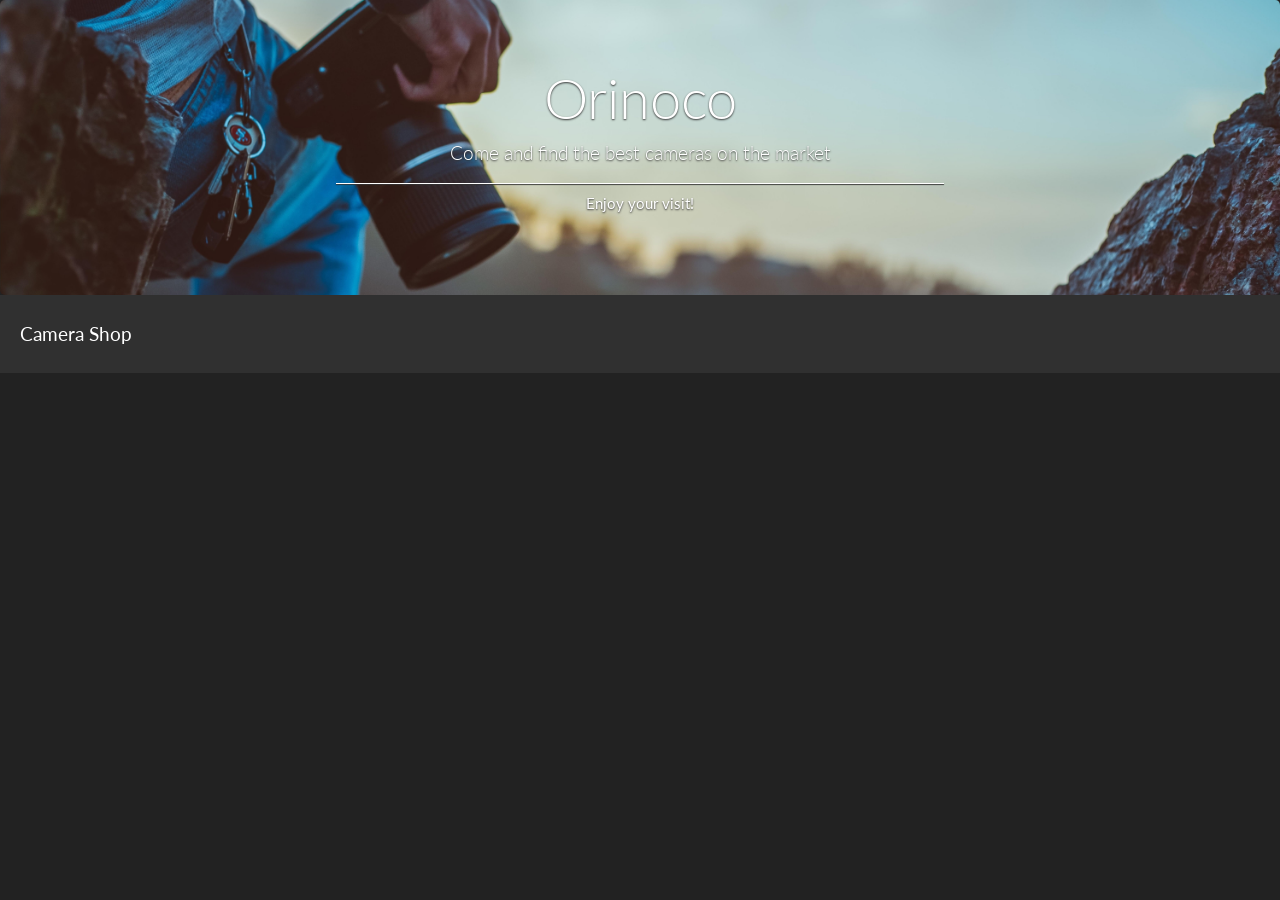
<file: frontend/html/index.html>
<!DOCTYPE html>
<html lang="fr">

<head>
  <meta charset="UTF-8">
  <meta name="viewport" content="width=device-width, initial-scale=1.0">
  <title>Orinoco</title>
  <link rel="shortcut icon" href="../img/favicon.png" />
  <link rel="stylesheet" href="../css/bootstrap.css">
  <link rel="stylesheet" href="../css/main.css">
  <script src="https://cdnjs.cloudflare.com/ajax/libs/jquery/3.5.1/jquery.min.js"
    integrity="sha512-bLT0Qm9VnAYZDflyKcBaQ2gg0hSYNQrJ8RilYldYQ1FxQYoCLtUjuuRuZo+fjqhx/qtq/1itJ0C2ejDxltZVFg==" defer
    crossorigin="anonymous"></script>
  <script src="../../frontend/js/index.js" defer></script>
</head>

<body>
  <a href="./index.html" class="text-decoration-none">
    <div class="jumbotron text-white text-center m-0">
      <h1 class="display-4">Orinoco</h1>
      <p class="lead">Come and find the best cameras on the market</p>
      <hr class="my-2 w-50 border-white">
      <p>Enjoy your visit!</p>
    </div>
  </a>
  <nav class="navbar navbar-expand-lg navbar-dark bg-dark mb-4">
    <ul class="navbar-nav mr-auto d-flex flex-row">
      <li class="nav-item m-1">
        <a class="navbar-brand" href="index.html">Camera Shop</a>
      </li>
      <li class="nav-item m-1">
        <a id="basketPage" class="nav-link" href="basket.html">Panier</a>
      </li>
    </ul>
  </nav>

  <div class="cameras d-flex flex-wrap justify-content-around"></div>

</body>

</html>
</file>
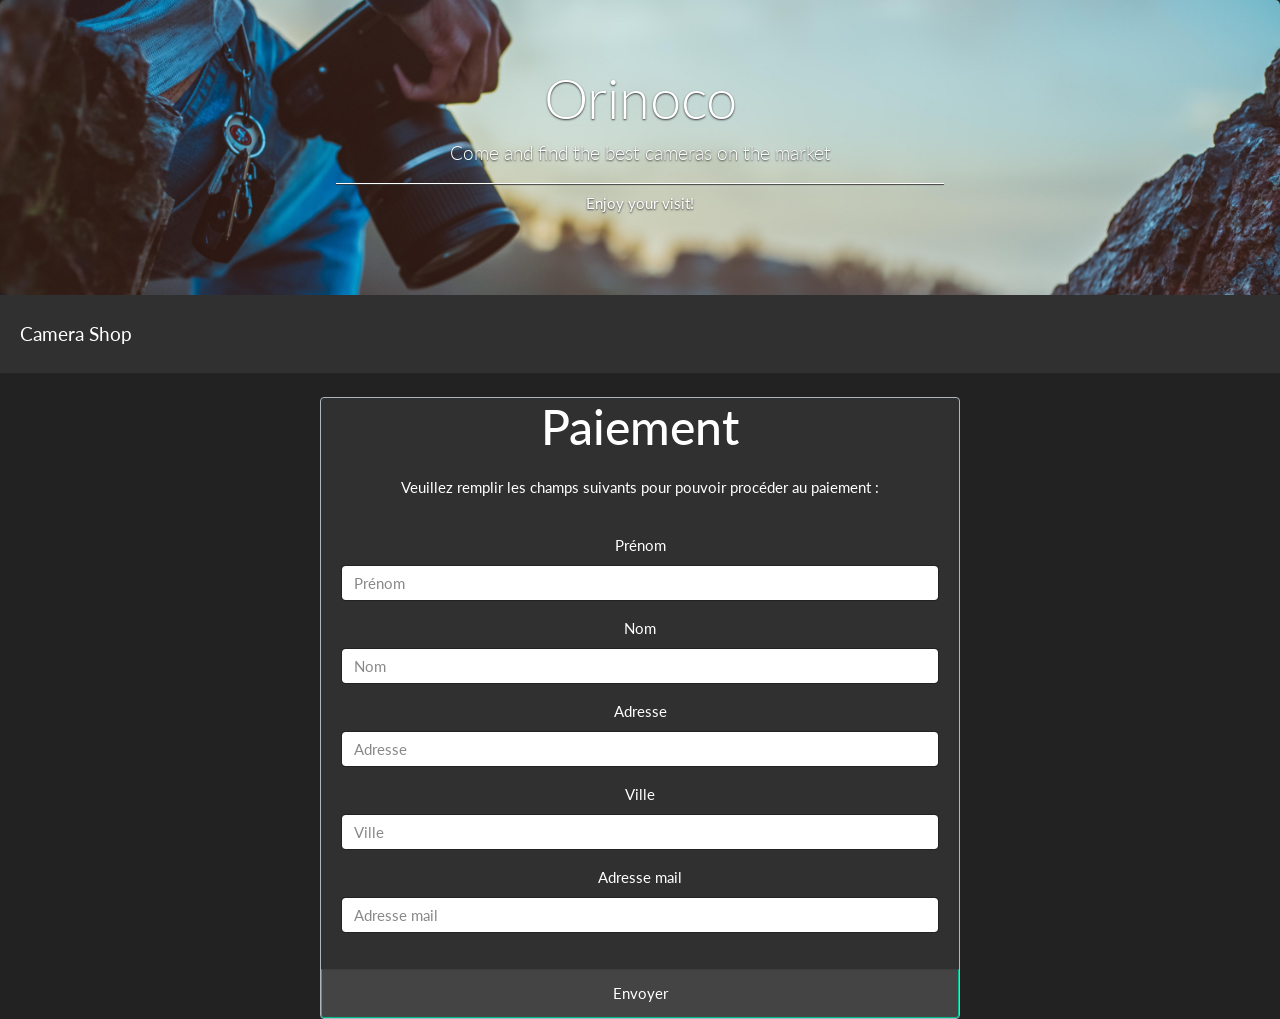
<file: frontend/html/basket.html>
<!DOCTYPE html>
<html lang="fr">

<head>
  <meta charset="UTF-8">
  <meta name="viewport" content="width=device-width, initial-scale=1.0">
  <title>Orinoco</title>
  <link rel="shortcut icon" href="../img/favicon.png" />
  <script src="../js/basket.js" defer></script>
  <link rel="stylesheet" href="../css/bootstrap.css">
  <link rel="stylesheet" href="../css/main.css">

</head>

<body>

  <a href="./index.html" class="text-decoration-none">
    <div class="jumbotron text-white text-center m-0">
      <h1 class="display-4">Orinoco</h1>
      <p class="lead">Come and find the best cameras on the market</p>
      <hr class="my-2 w-50 border-white">
      <p>Enjoy your visit!</p>
    </div>
  </a>
  <nav class="navbar navbar-expand-lg navbar-dark bg-dark mb-4">
    <ul class="navbar-nav mr-auto d-flex flex-row">
      <li class="nav-item m-1">
        <a class="navbar-brand" href="index.html">Camera Shop</a>
      </li>
      <li class="nav-item active m-1">
        <a id="basketPage" class="nav-link" href="basket.html">Panier</a>
      </li>
    </ul>
  </nav>

  <div id="basket" class="d-flex flex-wrap justify-content-around"></div>
  <div id="payment" class="card border-light text-center w-50 m-auto">
    <h1 class="card-title">Paiement</h1>
    <h2 id="total"></h2>
    <p>Veuillez remplir les champs suivants pour pouvoir procéder au paiement :</p>
    <form class="card-body">
      <div class="form-group">
        <label for="firstName">Prénom</label>
        <input type="text" class="form-control" id="firstName" placeholder="Prénom" required>
      </div>
      <div class="form-group">
        <label for="lastName">Nom</label>
        <input type="text" class="form-control" id="lastName" placeholder="Nom" required>
      </div>
      <div class="form-group">
        <label for="address">Adresse</label>
        <input type="text" class="form-control" id="address" placeholder="Adresse" required>
      </div>
      <div class="form-group">
        <label for="city">Ville</label>
        <input type="text" class="form-control" id="city" placeholder="Ville" required>
      </div>
      <div class="form-group">
        <label for="email">Adresse mail</label>
        <input type="email" class="form-control" id="email" placeholder="Adresse mail" required>
      </div>
    </form>
    <a id="submitPayment" class="btn btn-success card-footer" role="button" type="submit">Envoyer</a>
  </div>
</body>

</html>
</file>
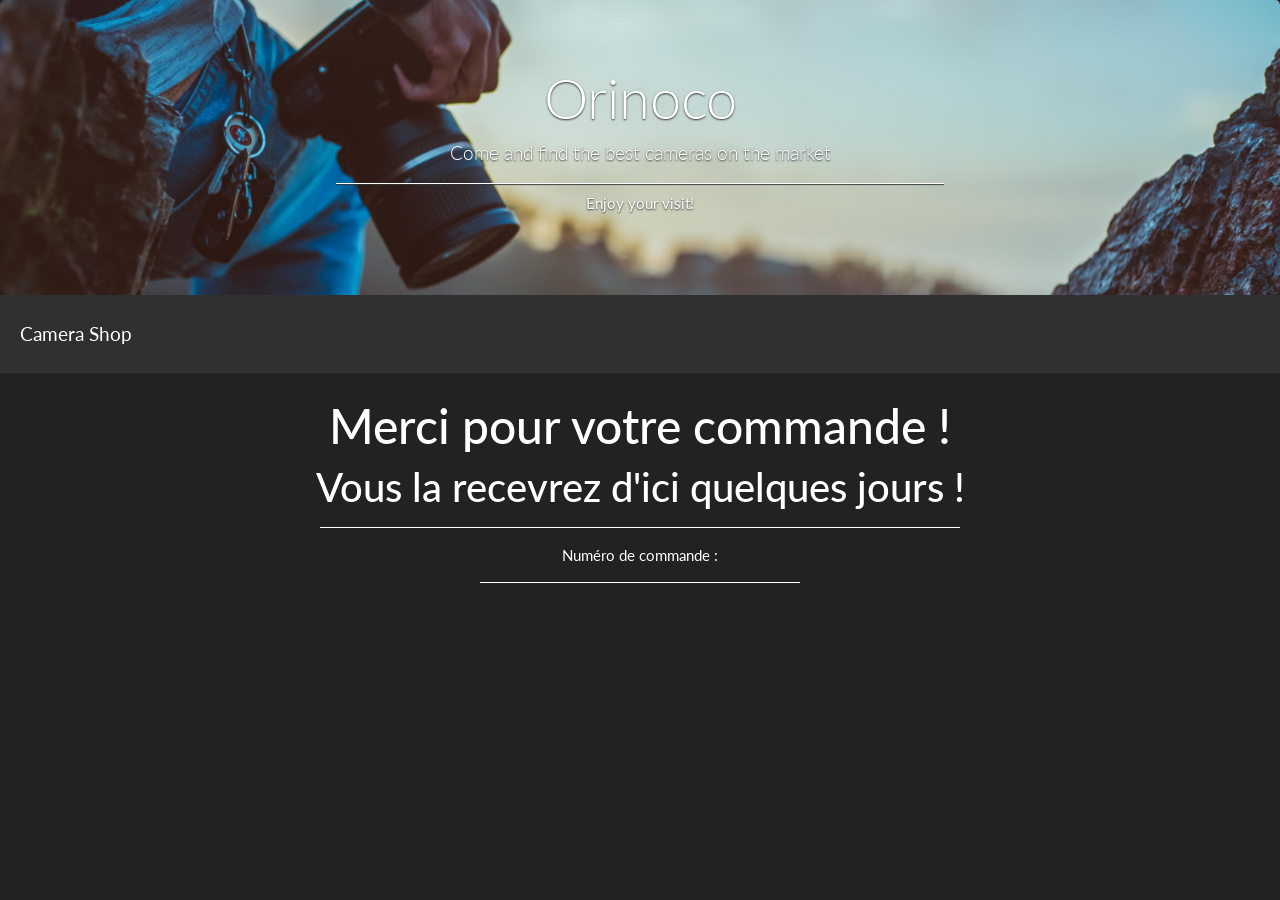
<file: frontend/html/order.html>
<!DOCTYPE html>
<html lang="fr">

<head>
  <meta charset="UTF-8">
  <meta name="viewport" content="width=device-width, initial-scale=1.0">
  <title>Orinoco</title>
  <link rel="shortcut icon" href="../img/favicon.png" />
  <script src="../js/order.js" defer></script>
  <link rel="stylesheet" href="../css/bootstrap.css">
  <link rel="stylesheet" href="../css/main.css">
</head>

<body>

  <a href="./index.html" class="text-decoration-none">
    <div class="jumbotron text-white text-center m-0">
      <h1 class="display-4">Orinoco</h1>
      <p class="lead">Come and find the best cameras on the market</p>
      <hr class="my-2 w-50 border-white">
      <p>Enjoy your visit!</p>
    </div>
  </a>
  <nav class="navbar navbar-expand-lg navbar-dark bg-dark mb-4">
    <ul class="navbar-nav mr-auto d-flex flex-row">
      <li class="nav-item m-1">
        <a class="navbar-brand" href="index.html">Camera Shop</a>
      </li>
      <li class="nav-item m-1">
        <a id="basketPage" class="nav-link" href="basket.html">Panier</a>
      </li>
    </ul>
  </nav>

  <div class="text-center">
    <h1>Merci pour votre commande !</h1>
    <h2>Vous la recevrez d'ici quelques jours !</h2>
    <hr class="w-50 border-white">
    <p>Numéro de commande : <strong></strong></p>
    <hr class="w-25 border-white">
    <h4 id="total"></h4>
    <div id="basket" class="d-flex justify-content-center"></div>
  </div>
</body>

</html>
</file>
<file: frontend/css/main.css>
//Général
body {}

.jumbotron {
  background-image: url(../img/jumbotron.jpg);
  background-size: cover;
  text-shadow: 0px 1px 2px #333333;
}
.jumbotron hr {
  box-shadow: 0px 1px 1px #333333;
}
</file>
